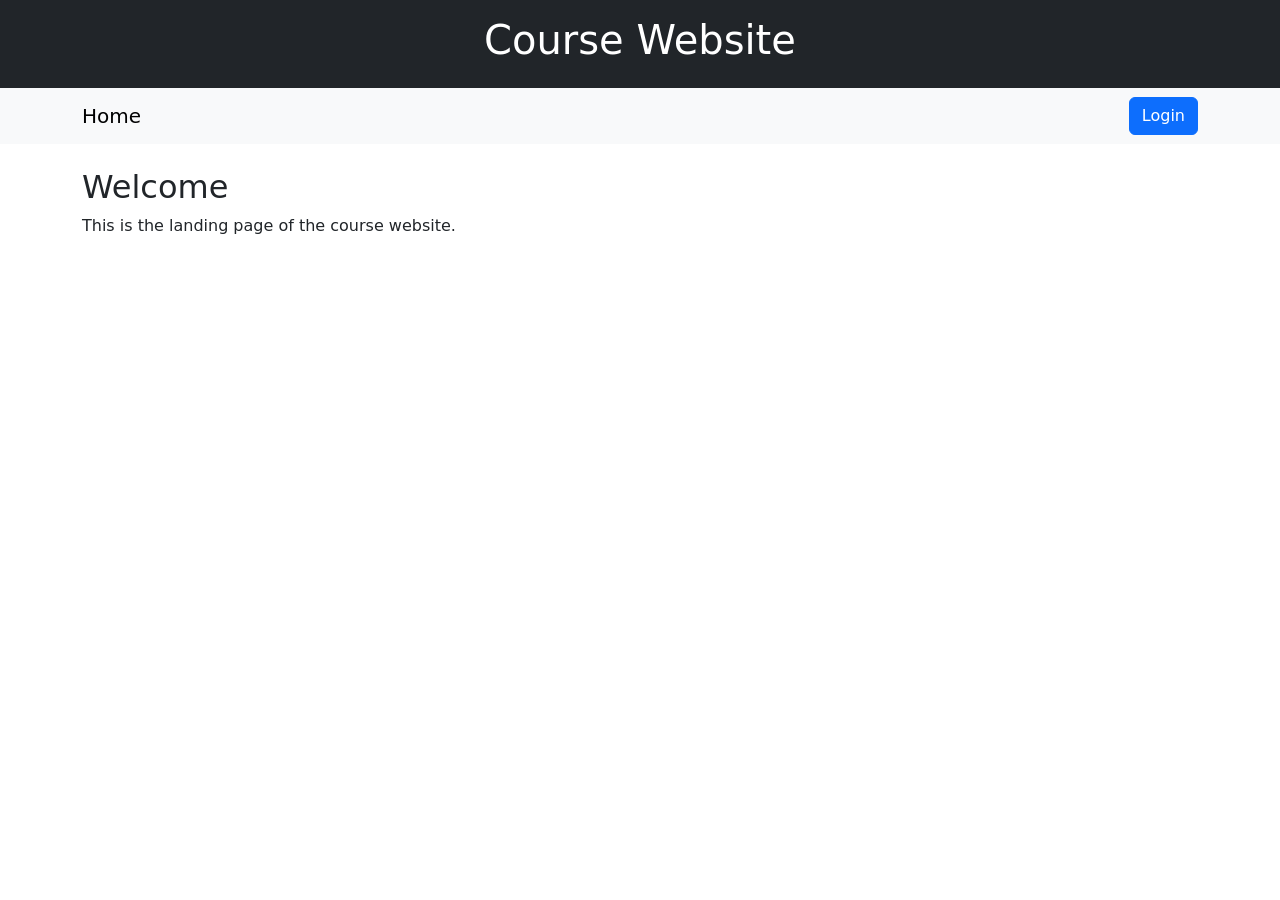
<file: index.html>
<!DOCTYPE html>
<html lang="en">
<head>
    <meta charset="UTF-8">
    <meta name="viewport" content="width=device-width, initial-scale=1.0">
    <title>Home</title>

    <!-- Bootstrap -->
    <link href="https://cdn.jsdelivr.net/npm/bootstrap@5.3.0/dist/css/bootstrap.min.css" rel="stylesheet">
</head>
<body>

    <!-- Header -->
    <header class="bg-dark text-white p-3">
        <h1 class="text-center">Course Website</h1>
    </header>

    <!-- Navigation -->
    <nav class="navbar navbar-expand-lg navbar-light bg-light">
        <div class="container">
            <a class="navbar-brand" href="#">Home</a>

            <div>
                <a href="src/auth/login.html" class="btn btn-primary">Login</a>
            </div>
        </div>
    </nav>

    <!-- Main Content -->
    <main class="container mt-4">
        <h2>Welcome</h2>
        <p>This is the landing page of the course website.</p>
    </main>

</body>
</html>
</file>
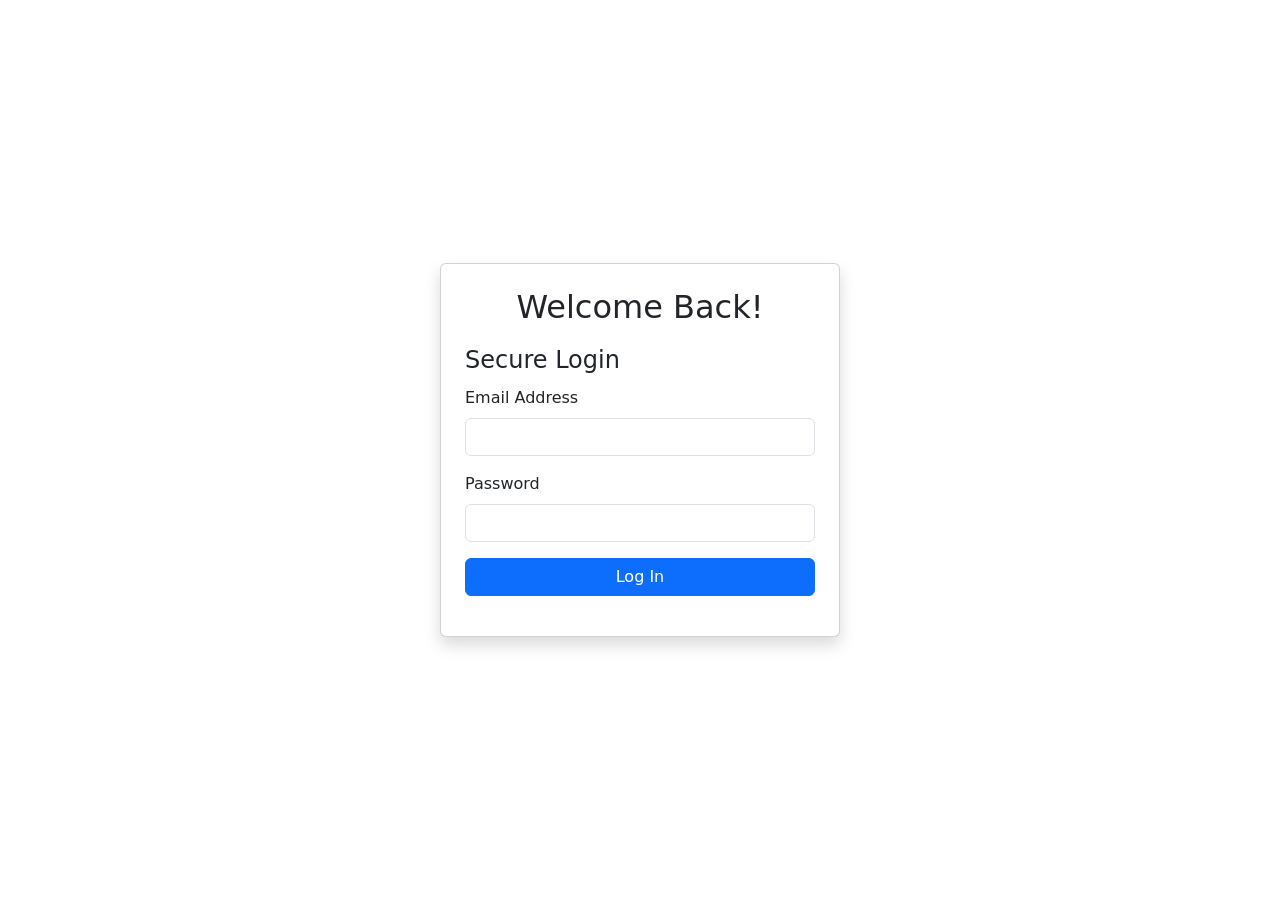
<file: src/auth/login.html>
<!--
  Requirement: Create a Responsive Login Page

  Instructions:
  Fill in the HTML elements as described in the comments.
  Use the provided IDs for the elements that require them.
  You are encouraged to use a CSS framework for styling, as hinted in the comments,
  but you can also use your own stylesheet.
-->
<!DOCTYPE html>
<html lang="en">
<head>
    <!-- TODO: Add the 'meta' tag to specify the character encoding for the document to be UTF-8. -->
<meta charset="UTF-8">

    <!-- TODO: Add the 'meta' tag that makes the page responsive.
         The 'name' should be 'viewport' and the 'content' should set the 'width' to 'device-width'
         and the 'initial-scale' to '1.0'. -->
<meta name="viewport" content="width=device-width, initial-scale=1.0">

    <!-- TODO: Add a 'title' for the page. It should be "Login". -->
<title>Login</title>

    <!-- TODO: Link to a CSS file or a CSS framework like PicoCSS or Bootstrap to style the page. You can use a CDN link. -->
<link href="https://cdn.jsdelivr.net/npm/bootstrap@5.3.0/dist/css/bootstrap.min.css" rel="stylesheet">


</head>
<body class="d-flex justify-content-center align-items-center vh-100">
    <!-- This will be the main content area of the page. -->
    <!-- TODO: Use the 'main' element to contain the login form, as it represents the primary content of the document. -->
<main class="w-100" style="max-width: 400px;">
        <!-- This 'section' groups the related content of the login form. -->
        <!-- TODO: Create a 'section' element to act as the login card. -->
<section class="card p-4 shadow">
            <!-- The heading of the login form -->
            <!-- TODO: Add a heading element (e.g., 'h1' or 'h2') for the form's title. The text should be "Welcome Back!". -->
<h2 class="text-center mb-3">Welcome Back!</h2>

            <!-- The form element will wrap all the inputs. -->
            <!-- TODO: Create a 'form' element. Give it an 'id' of "login-form". The 'action' can be '#' for now. -->
<form id="login-form">
                <!-- TODO: Use a 'fieldset' to group all the related controls for the login form. -->
                <fieldset>
                    <!-- TODO: Add a 'legend' to caption the fieldset. e.g., "Secure Login". This improves accessibility. -->
<legend>Secure Login</legend>
                    <!-- TODO: Add a 'label' for the email input field.
                         The 'for' attribute should be "email".
                         The text should be "Email Address". -->
<label for="email" class="form-label">Email Address</label>

                    <!-- TODO: Add an 'input' field for the email.
                         - The type should be "email".
                         - The id must be "email".
                         - It should be a required field. -->
<input type="email" id="email" class="form-control" required>

                    <!-- TODO: Add a 'label' for the password input field.
                         The 'for' attribute should be "password".
                         The text should be "Password". -->
<label for="password" class="form-label mt-3">Password</label>

                    <!-- TODO: Add an 'input' field for the password.
                         - The type should be "password".
                         - The id must be "password".
                         - It should be a required field.
                         - For validation, add a 'minlength' attribute (e.g., minlength="8"). -->
                <input type="password" id="password" class="form-control" required minlength="8">

                    <!-- This is the form submission button. -->
                    <!-- TODO: Add a 'button' to submit the form, inside the fieldset.
                         - The type should be "submit".
                         - The id must be "login".
                         - The text should be "Log In". -->
                <button type="submit" id="login" class="btn btn-primary w-100 mt-3"> Log In </button>
                <!-- End of the fieldset. -->
</fieldset>
                <!-- TODO: Add a <div> element here with id="message-container".
                     This will be used by login.js to display success or error messages.
                     Example: <div id="message-container"></div> -->
<div id="message-container" class="mt-3 text-center"></div>
            <!-- End of the form element. -->
</form>

        <!-- End of the login section. -->
</section>
    <!-- End of the main content area. -->
</main>
    <!-- TODO: Link the login.js script here using a <script> tag with the 'defer' attribute.
         Example: <script src="login.js" defer></script> -->
  <script src="login.js" defer></script>

</body>
</html>
</file>
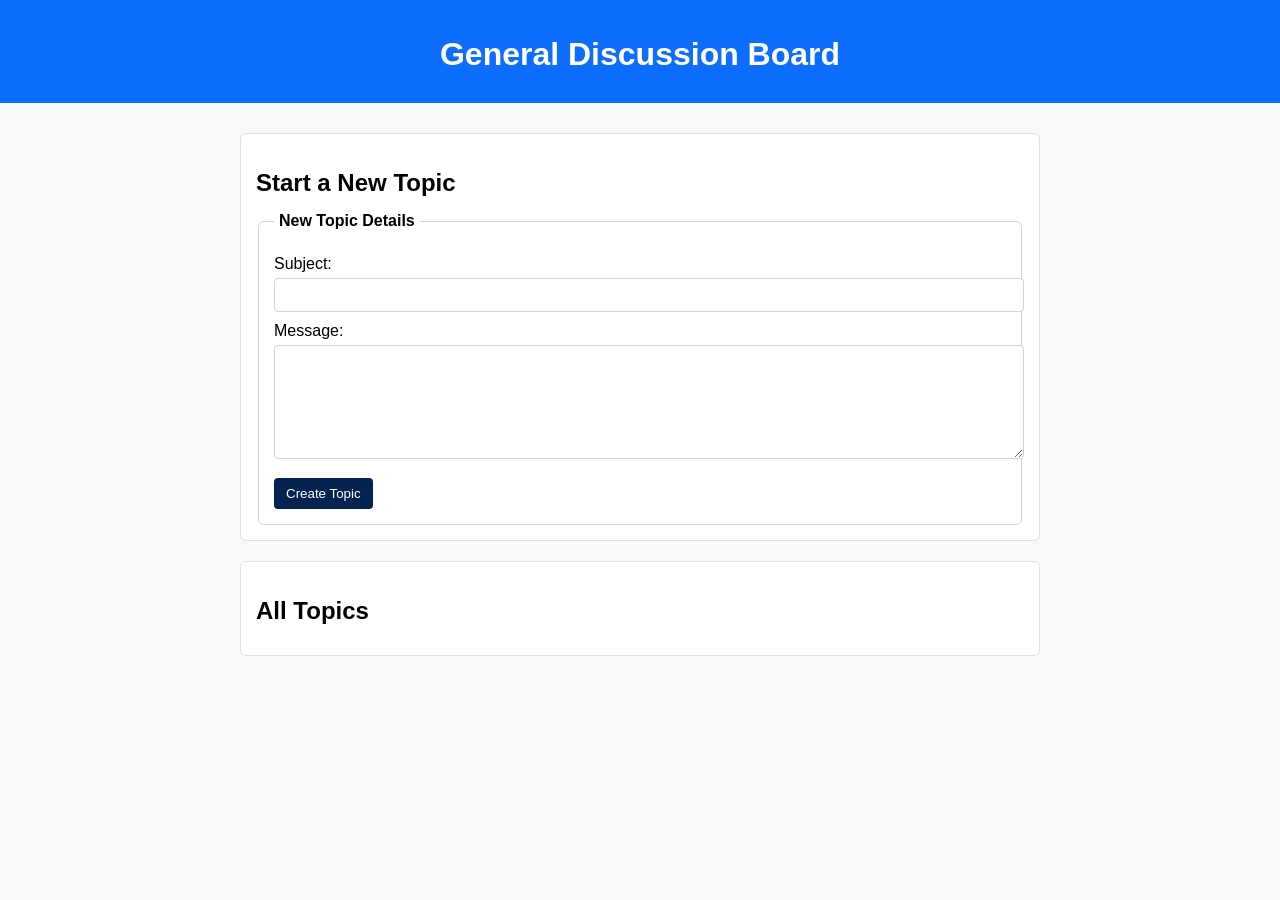
<file: src/discussion/board.html>
<!--
  Requirement: Create the General Discussion Board

  Instructions:
  This page lists all discussion topics and includes a form to create a new one.
-->
<!DOCTYPE html>
<html lang="en">
<head>
    <!-- TODO: Add the <meta> tag for character encoding (UTF-8). -->
<meta charset ="UTF-8"> 

    <!-- TODO: Add the responsive viewport <meta> tag
         (width=device-width, initial-scale=1.0). -->
<meta name = "viewport" content = "width=device-width, initial-scale=1.0"> 

    <!-- TODO: Add a <title>, e.g., "Discussion Board". -->

     <title>Discussion Board</title>

    <!-- TODO: Link to your CSS framework or stylesheet. -->
<link rel ="stylesheet" href="stylesheet/discussion.css">

    <!-- Required: link board.js with defer so the DOM is ready before the
         script runs. -->
    <script src="board.js" defer></script>
</head>
<body>

    <!-- TODO: Create a <header> containing an <h1>
         "General Discussion Board". -->

          <header>
               <h1> General Discussion Board</h1>
          </header>

    <!-- TODO: Create the <main> content area. -->
<main> 


        <!-- ============================================================
             Section 1: Create a New Topic
             ============================================================ -->
        <!-- TODO: Create a <section> for the new-topic form. -->

              <section>

            <!-- TODO: Add a sub-heading <h2> "Start a New Topic". -->

                    <h2>Start a New Topic</h2>

            <!-- TODO: Create a <form id="new-topic-form"> (action can be "#").
                 The id is required by board.js. -->

                  <form id = "new-topic-form" action ="#"> 

                <!-- TODO: Use a <fieldset> to group the form controls. -->
                    <fieldset>
                    <!-- TODO: Add a <legend>, e.g., "New Topic Details". -->

                    <legend>New Topic Details</legend>

                    <!-- TODO: Add a <label> and <input> for the topic subject.
                         - label for="topic-subject"
                         - input id="topic-subject", type="text", required -->
                         <label for = "topic-subject">Subject:</label>
                         <input type="text" id="topic-subject" required>

                    <!-- TODO: Add a <label> and <textarea> for the main message.
                         - label for="topic-message"
                         - textarea id="topic-message", rows="6", required -->

                         <label for = "topic-message">Message:</label>
                         <textarea id="topic-message" rows="6" required></textarea>

                    <!-- TODO: Add a submit <button>.
                         - id="create-topic", type="submit"
                         - Text: "Create Topic" -->
                         
                         <button id ="create-topic" type="submit"> Create Topic</button>

                <!-- End of <fieldset> -->

                </fieldset>

            <!-- End of <form> -->

             </form>

        <!-- End of form <section> -->

          </section>

        <!-- ============================================================
             Section 2: Existing Topics
             ============================================================ -->
        <!-- TODO: Create a <section> to display the list of current topics. -->
          <section>
     
    

            <!-- TODO: Add a sub-heading <h2> "All Topics". -->

               <h2>All Topics</h2>
            <!-- TODO: Create a <div id="topic-list-container"> to hold the
                 list of topic articles.
                 The id is required by board.js. -->

               <div id ="topic-list-container"></div>
                <!-- board.js will inject one <article> per topic here.
                     Each article follows the structure below. -->

                <!-- Example Topic Article Structure (do NOT hardcode real
                     data; board.js fetches it from the API):

                <article>
                    <h3>
                        <a href="topic.html?id=1">Welcome to Web Development!</a>
                    </h3>
                    <footer>Posted by: Course Admin on 2025-01-13</footer>
                    <div>
                        <button class="edit-btn"   data-id="1">Edit</button>
                        <button class="delete-btn" data-id="1">Delete</button>
                    </div>
                </article>

                Note: the href MUST be "topic.html?id=<id>" so that
                topic.js can read the id from the URL query string.
                The data-id attribute holds the integer id from the
                topics table (primary key). -->

            <!-- End of #topic-list-container -->
        <!-- End of list <section> -->

          </section>
    <!-- End of <main> -->

    </main>
</body>
</html>
</file>
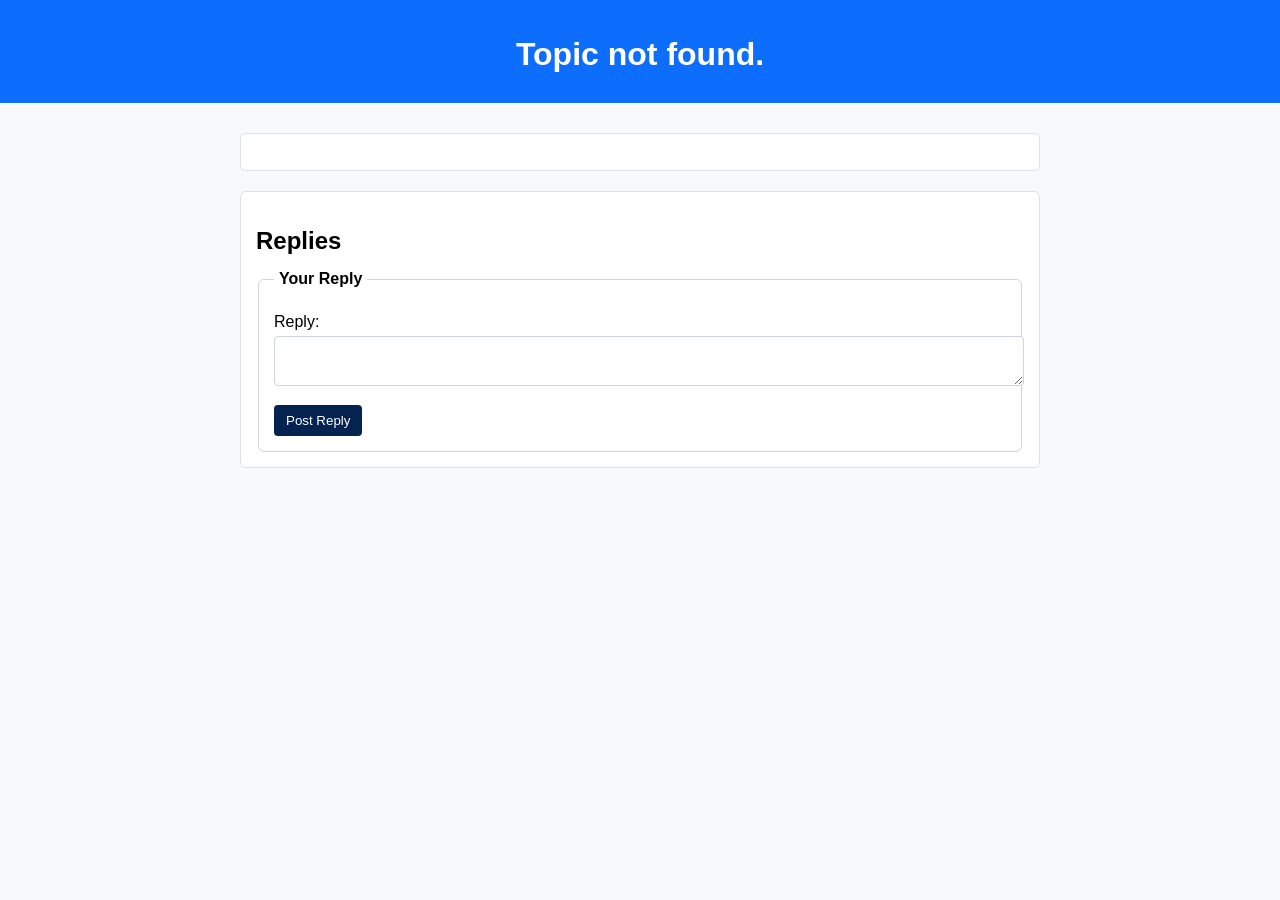
<file: src/discussion/topic.html>
<!--
  Requirement: Create the Page for a Single Discussion Topic

  Instructions:
  This page displays the original post of a topic, all its replies,
  and a form to add a new reply.
-->
<!DOCTYPE html>
<html lang="en">
<head>
    <!-- TODO: Add <meta> tags for charset (UTF-8) and viewport
         (width=device-width, initial-scale=1.0). -->

     <meta charset="UTF-8">
     <meta name="viewport" content = "width=device-width , initial-scale=1.0">

    <!-- TODO: Add a <title>, e.g., "Topic Details". -->

     <title>Topic Details</title>

    <!-- TODO: Link to your CSS framework or stylesheet. -->

    <link rel="stylesheet" href="stylesheet/discussion.css">


    <!-- Required: link topic.js with defer. -->
    <script src="topic.js" defer></script>
</head>
<body>

    <!-- TODO: Create a <header>.
         Inside it, add an <h1 id="topic-subject">.
         topic.js will set its textContent to the topic's subject.
         Leave it empty for now. -->
         <header>

               <h1 id = "topic-subject"> </h1>

         </header>

    <!-- TODO: Create the <main> content area. -->

          <main>

        <!-- ============================================================
             Section 1: Original Post
             ============================================================ -->
        <!-- TODO: Use an <article id="original-post"> to display the
             main topic post. -->
             <article id = "original-post"> 
              

            <!-- TODO: Add a <p id="op-message">.
                 topic.js will set its textContent to the topic's message. -->

               <p id = "op-message"></p>

            <!-- TODO: Add a <footer id="op-footer">.
                 topic.js will set its textContent to
                 "Posted by: {author} on {created_at}". -->

                    <footer id = "op-footer"></footer>

            <!-- TODO: Add a <div> for action buttons.
                 topic.js will inject an Edit button and a Delete button here.
                 The Delete button must have class="delete-btn"
                 and data-id="{id}" so topic.js can handle it.
                 NOTE: In a real app these buttons would only be visible
                 to the topic's author or the admin. -->

                    <div></div>
                              

        <!-- End of <article#original-post> -->

          </article>

        <!-- ============================================================
             Section 2: Replies
             ============================================================ -->
        <!-- TODO: Create a <section id="replies-section">. -->

          <section id ="replies-section"> 

            <!-- TODO: Add a sub-heading <h2> "Replies". -->

                 <h2> Replies</h2>

            <!-- TODO: Create a <div id="reply-list-container"> to hold the
                 list of reply articles.
                 The id is required by topic.js. -->
                 <div id = "reply-list-container">

                <!-- topic.js will inject one <article> per reply here.
                     Each article follows the structure below. -->

                <!-- Example Reply Article Structure (do NOT hardcode real
                     data; topic.js fetches it from the API):

                <article>
                    <p>Have you tried using justify-content: space-between?</p>
                    <footer>Posted by: Ali Hassan on 2025-01-14</footer>
                    <div>
                        <button class="delete-reply-btn" data-id="1">Delete</button>
                    </div>
                </article>

                The data-id holds the integer id from the replies table
                (primary key). -->

            <!-- End of #reply-list-container -->
               </div>
            <!-- ============================================================
                 Section 3: Add a Reply Form
                 ============================================================ -->
            <!-- TODO: Create a <form id="reply-form"> (action="#").
                 The id is required by topic.js. -->

                    <form id = "reply-form" action="#"> 

                <!-- TODO: Use a <fieldset> to group the controls. -->
                    <!-- TODO: Add a <legend>, e.g., "Your Reply". -->
                         <fieldset>
                              <legend> Your Reply</legend>

                    <!-- TODO: Add a <label> and <textarea> for the reply.
                         - label for="new-reply"
                         - textarea id="new-reply", required
                         - The id must be exactly "new-reply" as topic.js
                           reads this element by that id. -->

                           <label for="new-reply">Reply:</label>
                           <textarea id="new-reply" required></textarea> 

                    <!-- TODO: Add a submit <button>.
                         - type="submit"
                         - Text: "Post Reply" -->

                         <button type="submit">Post Reply </button>

                <!-- End of <fieldset> -->

                </fieldset>

            <!-- End of <form> -->

            </form>

        <!-- End of <section#replies-section> -->

        </section>

    <!-- End of <main> -->

    </main>
</body>
</html>
</file>
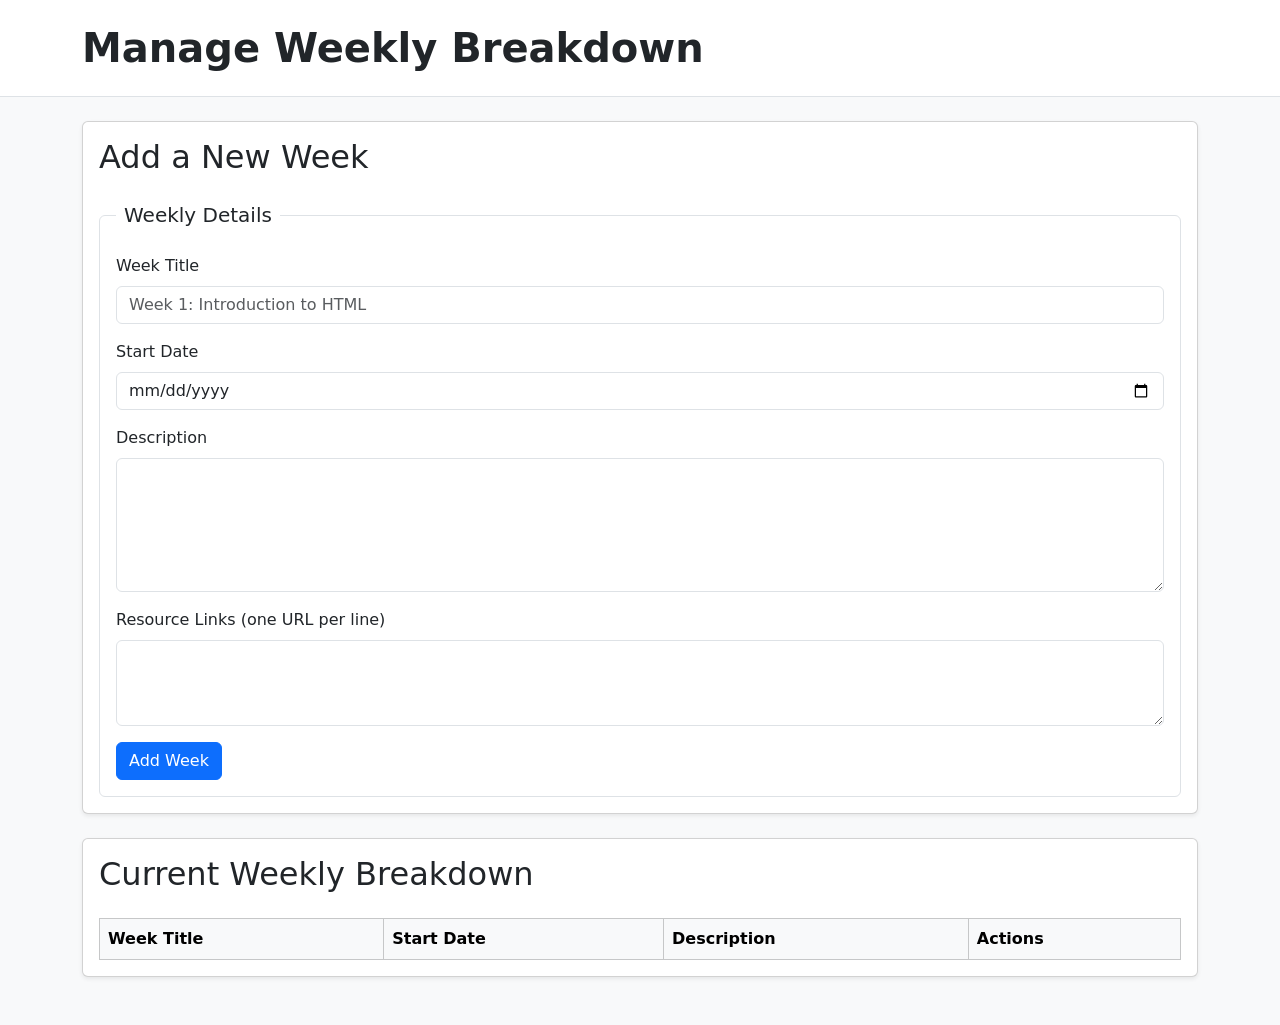
<file: src/weekly/admin.html>
<!DOCTYPE html>
<html lang="en">
<head>
    <meta charset="UTF-8">
    <meta name="viewport" content="width=device-width, initial-scale=1.0">
    <title>Manage Weekly Breakdown</title>
    <link href="https://cdn.jsdelivr.net/npm/bootstrap@5.3.3/dist/css/bootstrap.min.css" rel="stylesheet">
    <script src="admin.js" defer></script>
</head>
<body class="bg-light">

<header class="py-4 mb-4 border-bottom bg-white">
    <div class="container">
        <h1 class="display-6 fw-semibold mb-0">Manage Weekly Breakdown</h1>
    </div>
</header>

<main class="container pb-5">
    <section class="card shadow-sm mb-4">
        <div class="card-body">
            <h2 class="h2 mb-4">Add a New Week</h2>

            <form id="week-form" action="#">
                <fieldset class="border rounded p-3">
                    <legend class="float-none w-auto px-2 fs-5">Weekly Details</legend>

                    <div class="mb-3">
                        <label for="week-title" class="form-label">Week Title</label>
                        <input
                            id="week-title"
                            type="text"
                            class="form-control"
                            placeholder="Week 1: Introduction to HTML"
                            required
                        >
                    </div>

                    <div class="mb-3">
                        <label for="week-start-date" class="form-label">Start Date</label>
                        <input
                            id="week-start-date"
                            type="date"
                            class="form-control"
                            required
                        >
                    </div>

                    <div class="mb-3">
                        <label for="week-description" class="form-label">Description</label>
                        <textarea
                            id="week-description"
                            rows="5"
                            class="form-control"
                        ></textarea>
                    </div>

                    <div class="mb-3">
                        <label for="week-links" class="form-label">Resource Links (one URL per line)</label>
                        <textarea
                            id="week-links"
                            rows="3"
                            class="form-control"
                        ></textarea>
                    </div>

                    <button id="add-week" type="submit" class="btn btn-primary">Add Week</button>
                </fieldset>
            </form>
        </div>
    </section>

    <section class="card shadow-sm">
        <div class="card-body">
            <h2 class="h2 mb-4">Current Weekly Breakdown</h2>

            <div class="table-responsive">
                <table id="weeks-table" class="table table-bordered align-middle mb-0">
                    <thead class="table-light">
                        <tr>
                            <th>Week Title</th>
                            <th>Start Date</th>
                            <th>Description</th>
                            <th>Actions</th>
                        </tr>
                    </thead>
                    <tbody id="weeks-tbody"></tbody>
                </table>
            </div>
        </div>
    </section>
</main>

</body>
</html>
</file>
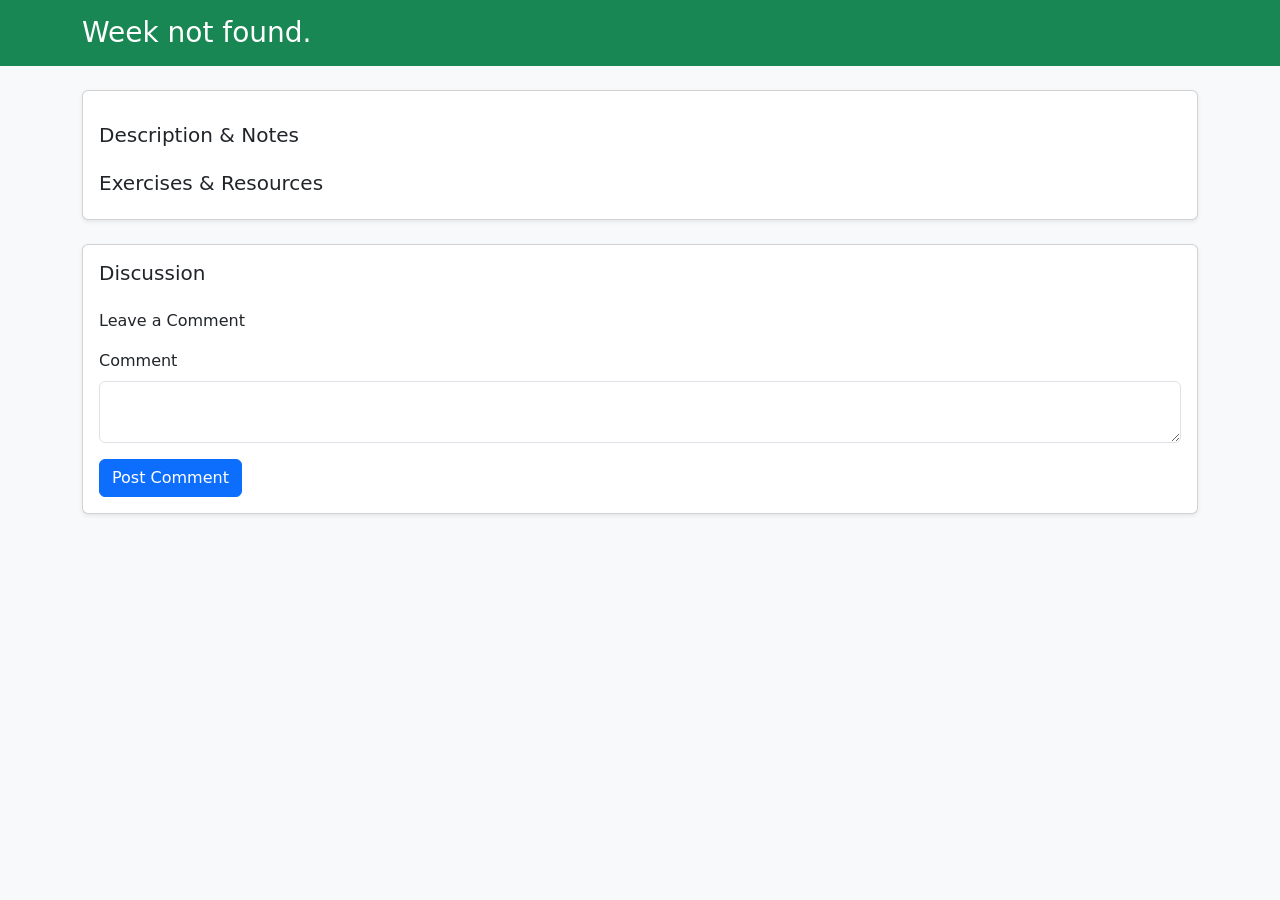
<file: src/weekly/details.html>
<!DOCTYPE html>
<html lang="en">
<head>
    <meta charset="UTF-8">
    <meta name="viewport" content="width=device-width, initial-scale=1.0">
    <title>Week Details</title>
    <link href="https://cdn.jsdelivr.net/npm/bootstrap@5.3.3/dist/css/bootstrap.min.css" rel="stylesheet">
    <script src="details.js" defer></script>
</head>
<body class="bg-light">

<header class="bg-success text-white py-3 mb-4">
    <div class="container">
        <h1 id="week-title" class="h3 mb-0"></h1>
    </div>
</header>

<main class="container pb-4">
    <article class="card shadow-sm mb-4">
        <div class="card-body">
            <p id="week-start-date" class="text-muted mb-3"></p>

            <h2 class="h5">Description & Notes</h2>
            <p id="week-description" class="mb-4"></p>

            <h2 class="h5">Exercises & Resources</h2>
            <ul id="week-links-list" class="list-group list-group-flush"></ul>
        </div>
    </article>

    <section id="discussion-forum" class="card shadow-sm">
        <div class="card-body">
            <h2 class="h5 mb-3">Discussion</h2>

            <div id="comment-list" class="mb-4"></div>

            <form id="comment-form" action="#">
                <fieldset>
                    <legend class="fs-6 mb-3">Leave a Comment</legend>

                    <label for="new-comment" class="form-label">Comment</label>
                    <textarea id="new-comment" class="form-control mb-3" required></textarea>

                    <button type="submit" class="btn btn-primary">Post Comment</button>
                </fieldset>
            </form>
        </div>
    </section>
</main>

</body>
</html>
</file>
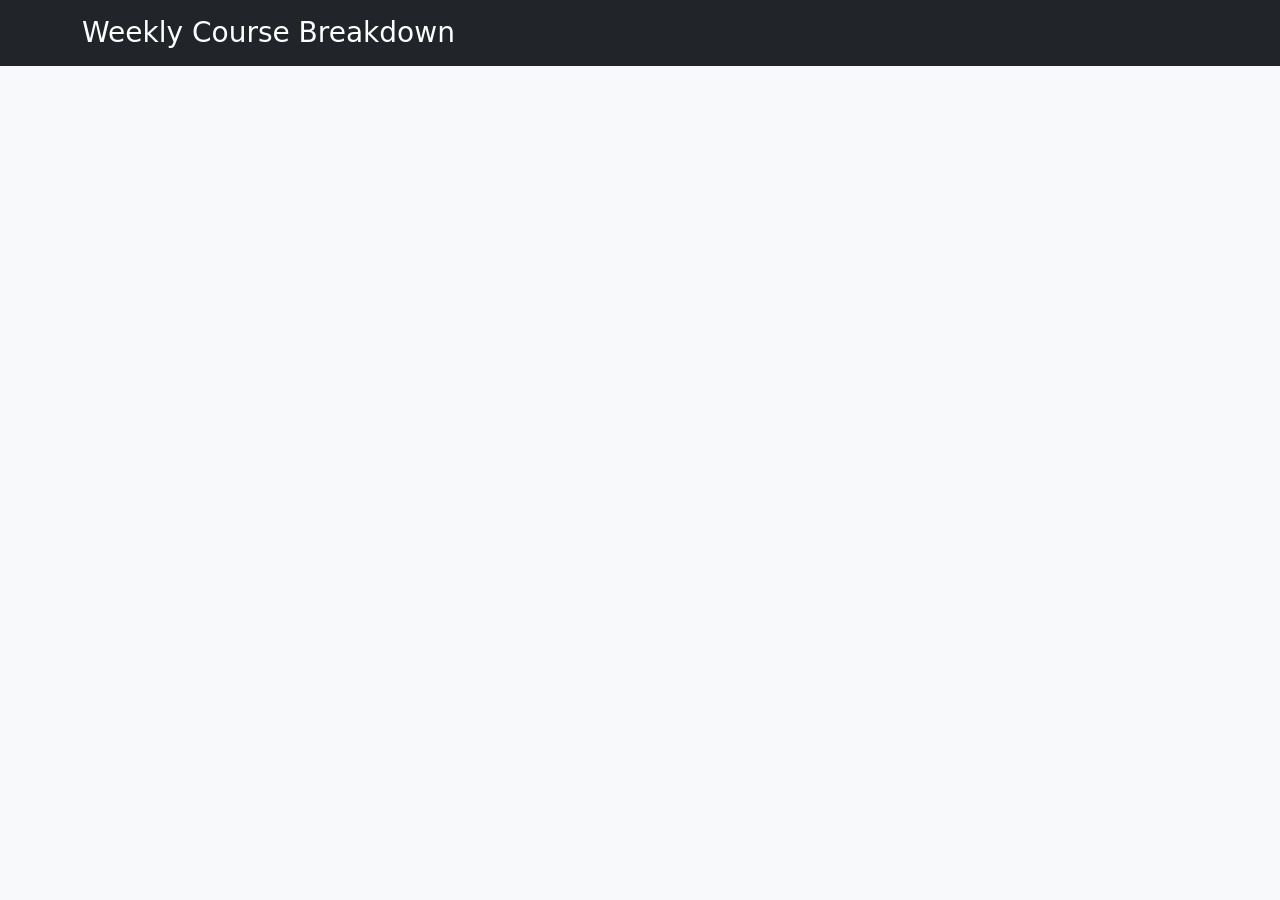
<file: src/weekly/list.html>
<!DOCTYPE html>
<html lang="en">
<head>
    <meta charset="UTF-8">
    <meta name="viewport" content="width=device-width, initial-scale=1.0">
    <title>Weekly Course Breakdown</title>
    <link href="https://cdn.jsdelivr.net/npm/bootstrap@5.3.3/dist/css/bootstrap.min.css" rel="stylesheet">
    <script src="list.js" defer></script>
</head>
<body class="bg-light">

<header class="bg-dark text-white py-3 mb-4">
    <div class="container">
        <h1 class="h3 mb-0">Weekly Course Breakdown</h1>
    </div>
</header>

<main class="container pb-4">
    <section id="week-list-section" class="d-grid gap-3"></section>
</main>

</body>
</html>
</file>
<file: src/discussion/stylesheet/discussion.css>
/* --------------------------------------------------
   Base Styles
-------------------------------------------------- */
body {
    font-family: Arial, sans-serif;
    background-color: #f8f9fa;
    margin: 0;
    padding: 0;
}

/* --------------------------------------------------
   Layout Containers
-------------------------------------------------- */
header {
    background-color: #0d6efd;
    color: white;
    padding: 15px;
    text-align: center;
}

main {
    max-width: 800px;
    margin: 20px auto;
    padding: 10px;
}
/* --------------------------------------------------
   Sections
-------------------------------------------------- */
section {
    background-color: white;
    border: 1px solid #dee2e6;
    border-radius: 6px;
    padding: 15px;
    margin-bottom: 20px;
}

/* --------------------------------------------------
   Headings
-------------------------------------------------- */
h1, h2 {
    margin-bottom: 15px;
}

/* --------------------------------------------------
   Form Styling
-------------------------------------------------- */
form {
    margin-top: 10px;
}

fieldset {
    border: 1px solid #ced4da;
    padding: 15px;
    border-radius: 6px;
}

legend {
    font-weight: bold;
    padding: 0 5px;
}

label {
    display: block;
    margin-top: 10px;
    font-weight: 500;
}

input, textarea {
    width: 100%;
    padding: 8px;
    margin-top: 5px;
    border: 1px solid #ced4da;
    border-radius: 4px;
    font-size: 14px;
}

textarea {
    resize: vertical;
}

/* --------------------------------------------------
   Buttons (Bootstrap style)
-------------------------------------------------- */
button {
    margin-top: 15px;
    padding: 8px 12px;
    border: none;
    border-radius: 4px;
    background-color: #042350;
    color: white;
    cursor: pointer;
}

button:hover {
    background-color: #0b5ed7;
}

/* Edit button */
.edit-btn {
    background-color: #ffc107;
    color: black;
}

.edit-btn:hover {
    background-color: #e0a800;
}

/* Delete button */
.delete-btn,
.delete-reply-btn {
    background-color: #dc3545;
    color: white;
}

.delete-btn:hover,
.delete-reply-btn:hover {
    background-color: #bb2d3b;
}

/* --------------------------------------------------
   Topic / Reply Cards
-------------------------------------------------- */
article {
    border: 1px solid #dee2e6;
    border-radius: 6px;
    padding: 10px;
    margin-bottom: 10px;
    background-color: #ffffff;
}

article h3 {
    margin: 0;
}

article a {
    text-decoration: none;
    color: #0d6efd;
}

article a:hover {
    text-decoration: underline;
}

/* --------------------------------------------------
   Footer Text
-------------------------------------------------- */
footer {
    font-size: 12px;
    color: #6c757d;
    margin-top: 5px;
}

/* --------------------------------------------------
   Reply Section
-------------------------------------------------- */
#replies-section {
    margin-top: 20px;
}
</file>
